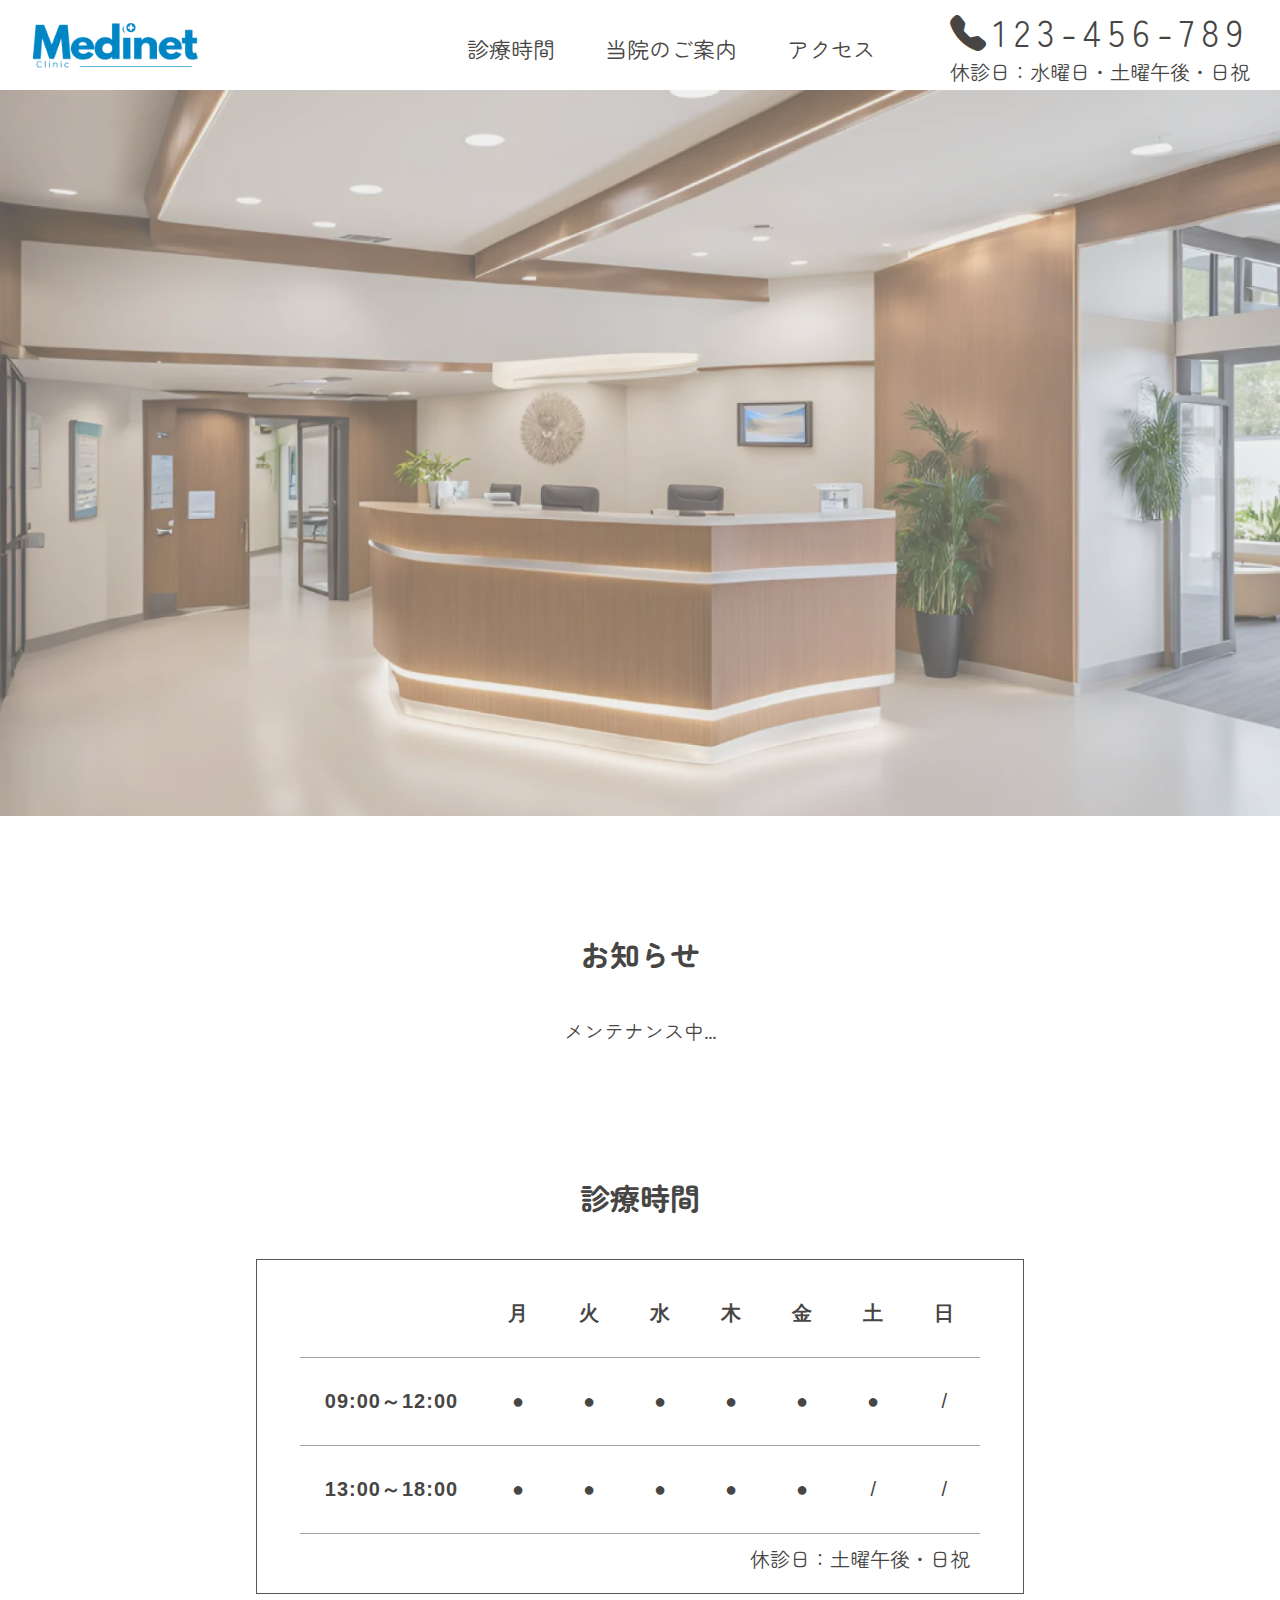
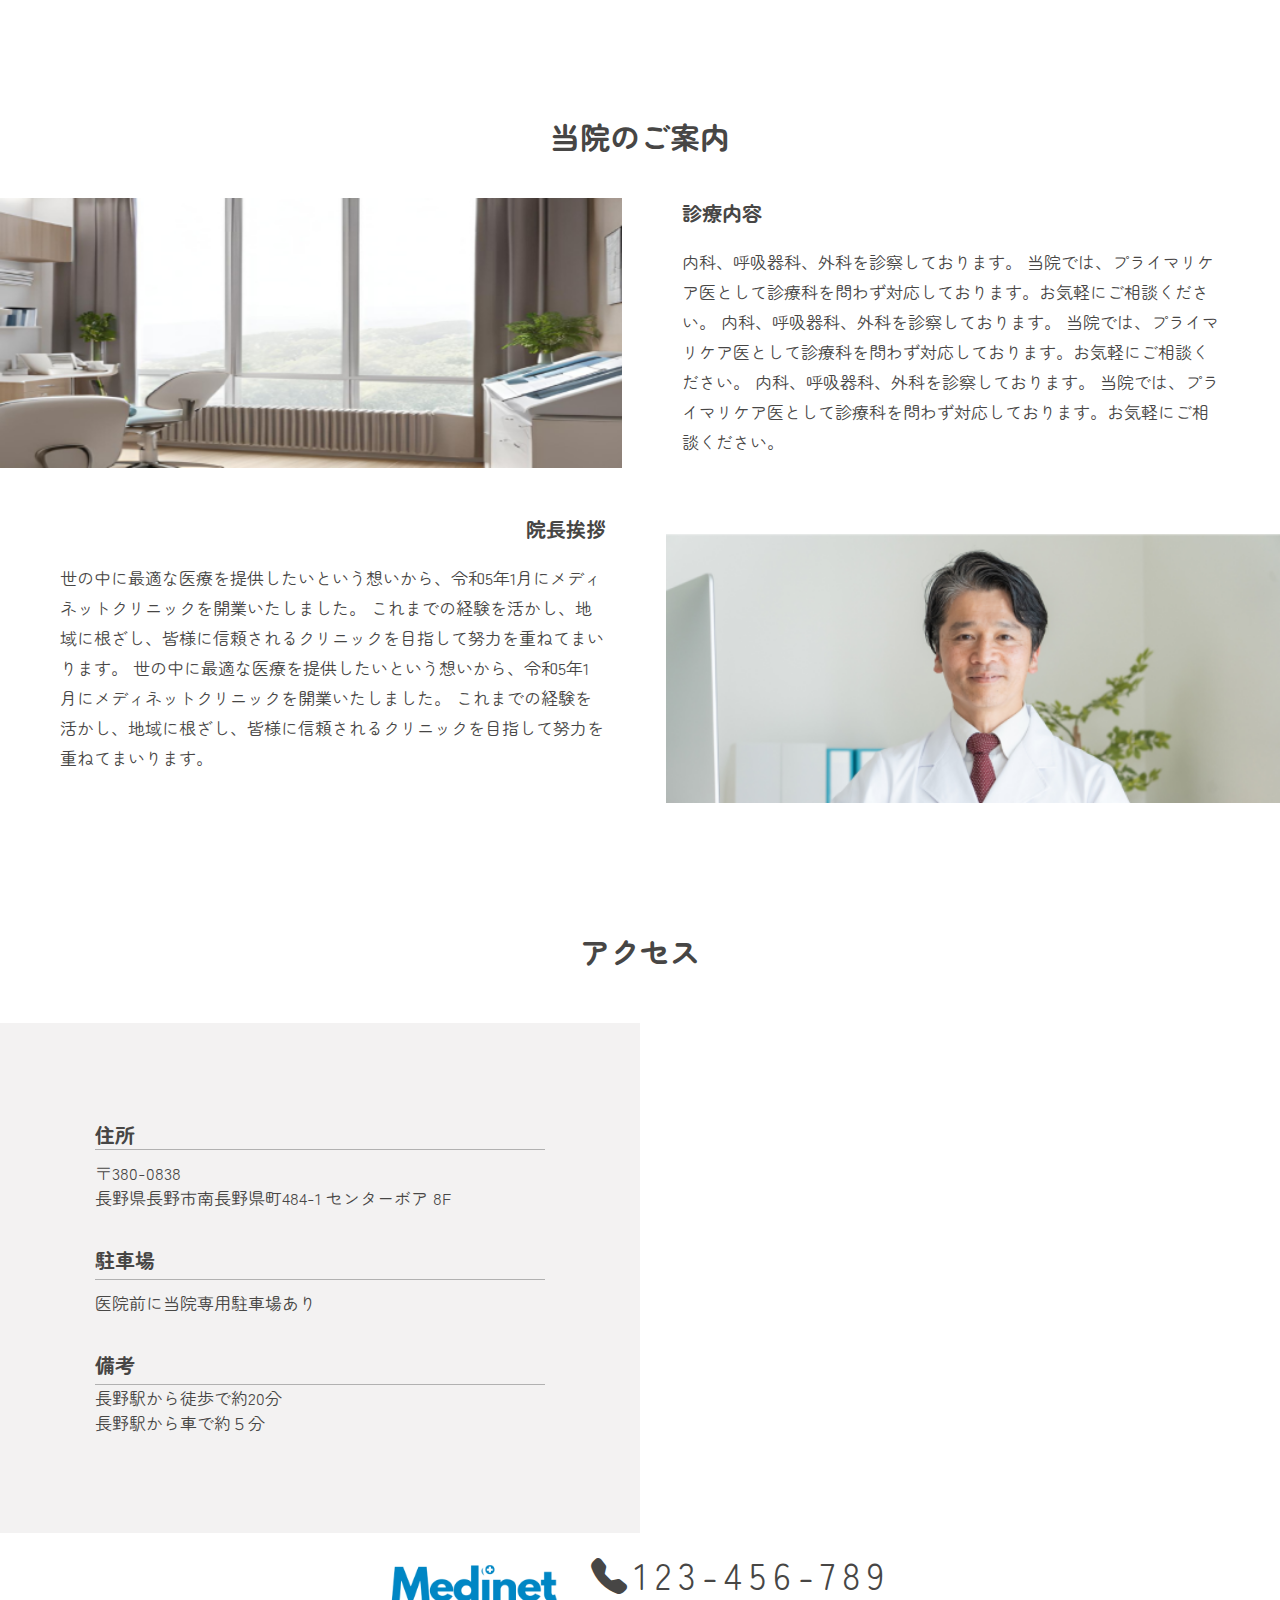
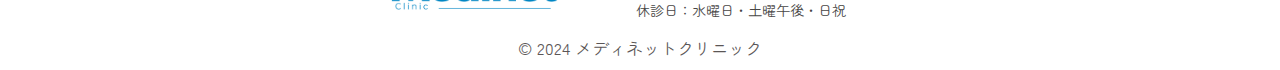
<file: index.html>
<!DOCTYPE html>
<html lang="ja">
  <head>
    <meta charset="UTF-8" />
    <meta http-equiv="X-UA-Compatible" content="IE=edge" />
    <meta name="viewport" content="width=device-width, initial-scale=1.0" />
		<link rel="stylesheet" href="https://cdn.jsdelivr.net/npm/bootstrap-icons@1.8.0/font/bootstrap-icons.css">
		<link rel="preconnect" href="https://fonts.googleapis.com">
		<link rel="preconnect" href="https://fonts.gstatic.com" crossorigin>
		<link href="https://fonts.googleapis.com/css2?family=Zen+Maru+Gothic:wght@300;400;500;700;900&display=swap" rel="stylesheet">
    <link rel="stylesheet" href="css/style.css" />
    <link rel="stylesheet" href="css/news.css" />
		<title>TOP</title>
  </head>
  <body>
		<header>
			
			<h1>
				<a href="index.html">
					<img src="img/logo.webp" alt="Medinet Clinic" class="hospital-logo" />
				</a>
			</h1>
			
			<nav class="nav">
				<div class="menu">
					<ul class="nav-list">
						<li class="nav-item"><a href="#time">診療時間</a></li>
						<li class="nav-item"><a href="#infomation">当院のご案内</a></li>
						<li class="nav-item"><a href="#access">アクセス</a></li>
					</ul>
					<div class="header-position">
						<div class="phone"><i class="bi bi-telephone-fill"></i>123-456-789</div>			
						<div>休診日：水曜日・土曜午後・日祝</div>
					</div>
				</div>
			</nav>
			<div class="hamburger" id="js-hamburger" type="button" onclick="toggleNav()">
				<span class="hamburger-border"></span>
				<span class="hamburger-border"></span>
				<span class="hamburger-border"></span>
			</div>
			<div class="black-bg" id="js-black-bg"></div>
		</header>
		
		
		<div class="header-top"></div>	
		<div class="logo-top">
			<img src="img/hospital.webp" alt="病院画像" class="top-photo" />
		</div>
		
		
		
		<main>
			<section>
				<div class="container">
					<div class="title" id="time">
						<h2>お知らせ</h2>
            <div class="container">
							<div id="result"></div>
            </div>
          </div>
				</div>
      </section>
			
			<section>
				<div class="container">
					<div class="title">
						<h2>診療時間</h2>
					</div>
					
					<div class="title-padding">
						<table>
							<tr>
								<th scope="col"></th>
								<th scope="col">月</th>
								<th scope="col">火</th>
								<th scope="col">水</th>
								<th scope="col">木</th>
								<th scope="col">金</th>
								<th scope="col">土</th>
								<th scope="col">日</th>
							</tr>
							<tr>
								<th scope="row">09:00～12:00</th>
								<td>●</td>
								<td>●</td>
								<td>●</td>
								<td>●</td>
								<td>●</td>
								<td>●</td>
								<td>/</td>
							</tr>
							<tr>
								<th scope="row">13:00～18:00</th>
								<td>●</td>
								<td>●</td>
								<td>●</td>
								<td>●</td>
								<td>●</td>
								<td>/</td>
								<td>/</td>
							</tr>
						</table>				
						<div class="date">
							休診日：土曜午後・日祝
						</div>
					</div>
				</div>
      </section>
			
      <section>
				<div class="container">
					<div class="title" id="infomation">
						<h2>当院のご案内</h2>
          </div>
          <div class="hospital-area">
						<div class="change-img">
							<img src="img/chear.webp" alt="chare" class="char-img" />
						</div>
						<div class="message-top">
							<h3 class="message-title">
								診療内容
							</h3>
							<p class="message-content">
								内科、呼吸器科、外科を診察しております。
								当院では、プライマリケア医として診療科を問わず対応しております。お気軽にご相談ください​。
								内科、呼吸器科、外科を診察しております。
								当院では、プライマリケア医として診療科を問わず対応しております。お気軽にご相談ください​。
								内科、呼吸器科、外科を診察しております。
								当院では、プライマリケア医として診療科を問わず対応しております。お気軽にご相談ください​。
							</p>
						</div>
					</div>
					
					<div class="doctor-area">
						<div class="change-img">
							<img src="img/doctor.webp" alt="doctor" class="doctor-img" />
						</div>
						<div class="message-bottom">
							<h3 class="message-right">院長挨拶</h3>
							<p class="message-content">
								世の中に最適な医療を提供したいという想いから、令和5年1月にメディネットクリニックを開業いたしました。
								これまでの経験を活かし、地域に根ざし、皆様に信頼されるクリニックを目指して努力を重ねてまいります。
								世の中に最適な医療を提供したいという想いから、令和5年1月にメディネットクリニックを開業いたしました。
								これまでの経験を活かし、地域に根ざし、皆様に信頼されるクリニックを目指して努力を重ねてまいります。						
							</p>
						</div>
					</div>
				</div>					
			</div>
		</section>
		
		<section>
			<div class="container">
				<div class="title" id="access">
					<h2>アクセス</h2>
				</div>
			</div>
		</section>
		
		<section class="detail">
			<div class="container">
				<div class="container-detail">
					<div class="access">
						<iframe src="https://www.google.com/maps/embed?pb=!1m18!1m12!1m3!1d6402.0309057045615!2d138.18019776835555!3d36.65007886780138!2m3!1f0!2f0!3f0!3m2!1i1024!2i768!4f13.1!3m3!1m2!1s0x601d86e663ec7b6f%3A0x664cb60cddcb82c3!2z77yI5qCq77yJ44Oh44OH44Kj44ON44OD44OIIOmVt-mHjuaUr-ekvg!5e0!3m2!1sja!2sjp!4v1727751706105!5m2!1sja!2sjp" 
						width="100%" height="100%" style="border:0;" allowfullscreen="" loading="lazy" referrerpolicy="no-referrer-when-downgrade"></iframe>
					</div>
					<div class="business-hour">
						<div class="business-hour-inner">
							<h3 class="sub-padding">住所</h3>
							<p class="p-margin">〒380-0838<br>
								長野県長野市南長野県町484-1 センターボア 8F</p>
								<h3 class="sub-padding">駐車場</h3>
								<p class="p-margin">医院前に当院専用駐車場あり</p>
								<h3 class="sub-padding">備考</h3>
								<p class="p-margin">長野駅から徒歩で約20分<br>
									長野駅から車で約５分</p>
								</div>
							</div>
						</div>
					</div>
				</section>
			</main>
			
			<footer>
				<div class="grid">
					<a href="index.html">
						<img src="img/logo.webp" alt="病院ロゴ" class="hospital-logo" />
					</a>
					
					<div class="footer-position">
						<div class="phone"><i class="bi bi-telephone-fill"></i>123-456-789</div>			
						<div class="footer-day">休診日：水曜日・土曜午後・日祝</div>
					</div>
				</div>
				<p class="copyright">© 2024 メディネットクリニック</p>
			</footer>
			
			<script src="js/common.js"></script>
		</body>
		<script>
			displayData();
		</script>
</html>
</file>
<file: css/style.css>
@charset "utf-8";

* {
  margin: 0px;
  color: #474645;
  font-optical-sizing: auto;
}

body {
	font-family: "Zen Maru Gothic", serif;
  font-weight: 400;
  font-style: normal; 
}

.detail {
  color: #5B5656;
  display: flex;
  justify-content: space-between;
}

.access {
height: 200px;
}

.doctor-area{
	flex-direction: row-reverse;
	margin-top: 50px;
}


.logo-top {
  width: 100%;
  position: relative;
  background-color: #D9D9D9;
  display: inline-block;
  height: auto;
  position: relative;
}

.logo-top h1 {
  display: none;
  position: absolute;
  top: 63%;
  left: 50%;
  -ms-transform: translate(-50%, -50%);
  -webkit-transform: translate(-50%, -50%);
  transform: translate(-50%, -50%);
  color: #fff;
  font-size: 100%;
  width: 100%;
  padding-left: 20%;
}

.top-photo {
  max-width: 100%;
  height: auto;
  object-fit: cover;
  margin: 0;
  padding: 0;
  opacity: 0.6;
  display: block;
}

.title h2 {
  text-align: center;
}

.hospital-photo {
  text-align: center;
}

.news-top {
  display: none;
}

.message-title,
.message-right {
font-size: 100%;
padding: 10px;
text-align: center;
font-weight: bold;
}

html {
  font-size: 20px;
}

.header-top {
	padding-top: 75px;
}

h2 {
	font-size: 120%;
	padding: 50px 0 10px 0;
}
h3 {
	font-size: 100%;
}

p {
	font-size: 80%;
	text-align: left;
}

.container {
  width: 100%;
  max-width: 300px;
  margin-right: auto;
  margin-left: auto;
  padding-bottom: 10px;
}

ul {
  padding: 0;
  list-style: none;
}


a {
  color: #474645;
  text-decoration: none;
  font-size: 120%;
}

a:hover {
  color: #5B5656;
}

.sub-padding{
	padding: 10px 0 3px 0;
	font-weight: bold;
	border-bottom: solid 0.1px #b1b1b1;
}

h3.sub-padding:first-child{
	padding: 0;
}

header {
  display: flex;
  align-items: center;
  justify-content: space-between;
  background-color: white;
  position: fixed;
  top: 0;
  left: 0;
  width: 100%;
  height: 75px;
  z-index: 100;
}

.header-top {
  padding-top: 80px;
}

.hospital-logo {
  height: 40px;   
	padding: 15px 0 0 10px;
}

.nav {
  position: fixed;
  right: -320px;
  top: 0;
  width: 300px;
  height: 100vh;
  padding-top: 60px;
  background-color: #fff;
  transition: all 0.6s;
  z-index: 200;
  overflow-y: auto;
}

.hamburger {
  position: absolute;
  right: 15px;
  top: 15px;
  width: 50px;
  height: 40px;
  cursor: pointer;
  z-index: 300;
}

.nav-item {
  text-align: center;
}
.nav-item a {
  display: block;
  padding: 12px 5px;
  border-bottom: 1px solid #eee;
  text-decoration: none;
  color: #333;
	font-size: 85%;
}

.hamburger-border {
  position: absolute;
  left: 8px;
  width: 24px;
  height: 2px;
  background-color: #333;
  transition: all 0.6s;
}
.hamburger-border:nth-child(1) {
  top: 14px;
}
.hamburger-border:nth-child(2) {
  top: 20px;
}
.hamburger-border:nth-child(3) {
  top: 26px;
}
.black-bg {
  position: fixed;
  left: 0;
  top: 0;
  width: 100vw;
  height: 100vh;
  z-index: 100;
  background-color: #333;
  opacity: 0;
  visibility: hidden;
  transition: all 0.6s;
  cursor: pointer;
}

.nav-open .nav {
  right: 0;
}
.nav-open .black-bg {
  opacity: 0.8;
  visibility: visible;
}
.nav-open .hamburger-border:nth-child(1) {
  transform: rotate(45deg);
  top: 20px;
}
.nav-open .hamburger-border:nth-child(2) {
  width: 0;
  left: 50%;
}
.nav-open .hamburger-border:nth-child(3) {
  transform: rotate(-45deg);
  top: 20px;
}

.grid {
	text-align: center;
}

hr {
	width: 100%;
}

p.copyright {
  color: #5B5656;
}

.copyright {
  text-align: center;
  padding: 20px;
  margin: 0;
}

.title-padding {
	padding: 10px;
	justify-content: center;
}

th,
td {
  border-top: 1px solid rgb(160, 160, 160);
  border-bottom: 1px solid rgb(160, 160, 160);
  padding: 10px 0;
  background-color: transparent; 
  font-size: 65%;
}

th[scope="col"] {
  border-top: none;
  background-color: #ffffff;
  color: #474645;
}

th[scope="row"] {
  background-color: #ffffff;
  width: 34%;
}

td {
  text-align: center;
}

tr:nth-of-type(even) {
  background-color: transparent;
}

table {
  width: auto;
  border-collapse: collapse;
  border: none;
  font-family: sans-serif;
  width: 100%;
}

.date {
  caption-side: bottom;
  padding: 10px;
  text-align: right;
  font-size: 65%;
}

img.doctor-img {
	max-width: 100%;
	width: 100%;
	height: auto;
	padding-top: 20px;
}

img.char-img {
	max-width: 100%;
	width: 100%;
	height: auto;
}

.phone {
	font-size: 150%;
	letter-spacing: 7px;
}

.footer-day {
	font-size: 70%;
}

.business-hour {
	background-color: #f3f2f2;
	padding: 20px;
  }


.header-position {
	display: none;
}

.title-padding {
	padding: 10px;
	border: 1px solid #5B5656;
}

[id] {
	scroll-margin-top: 80px; /* ヘッダーの高さに合わせて調整 */
}


@media screen and (min-width: 700px) and (max-width: 1200px) {
  .container {
    max-width: 680px;
  }

  h1 {
    font-size: 110%;
  }
  h2 {
    font-size: 120%;
  }
  h3 {
    font-size: 85%;
    font-weight: normal;
  }
  h4 {
    font-size: 80%;
    font-weight: bold;
    padding-top: 20px;
  }
  p {
    font-size: 75%;
    padding-top: 5px;
  }

	th,
	td {
		font-size: 90%;
	}

	.date {
		font-size: 90%;
	}

	hr {
		width: 300px;
	}

	.access {
		height: 320px;
		}

	.business-hour{
		padding: 40px;
	}

	.hospital-area{
		margin-bottom: 60px;
	}

	.sub-padding{
		font-size: 100%;
	}
}

@media screen and (min-width: 1200px) {
  header {
    height: 90px;
  }

  .header-top {
    padding-top: 90px;
  }

  h2 {
    font-size: 150%;
		padding: 60px 0 40px 0;
  }
  h3 {
    font-size: 100%;
  }

  p {
    font-size: 85%;
  }

  .hospital-logo {
    height: 60px;
		padding: 15px 0 0 20px;
  }

  .nav {
    position: static;
    width: auto;
    height: auto;
    padding-top: 0;
    background-color: transparent;
    transition: none;
    z-index: auto;
    overflow: visible;
    display: flex;
  }

  .nav-list {
    display: flex;
    list-style: none;
    padding: 0 20px 0 0;
    margin: 0;
  }

  .nav-list li {
    margin: 0 10px;
    padding-top: 17px;
  }

  .nav-list a {
    text-decoration: none;
    color: #474645;
  }

  .nav-item {
    padding: 0;
  }

  .nav-item a {
    border-bottom: none;
    text-decoration: none;
    padding: 10px 15px;
		font-size: 110%;
  }

  .nav-item a:hover {
    color: #c5c1c1;
  }

  .hamburger {
    display: none;
  }

  .hamburger-border {
    display: none;
  }

  .menu {
    display: flex;
  }

  .header-position {
		display: block;
    margin: 0;
    padding: 0 30px;
  }

	.footer-position {
    padding: 0 30px;
  }

	.phone {
		font-size: 180%;
	}

  .grid {
    display: flex;
		justify-content: center;
		align-items: center; 
  }

  hr {
		width: 380px;
  }

  .copyright {
    text-align: center;
    padding: 10px;
  }

  .container {
    max-width: 1600px;
  }

  .black-bg {
    display: none;
  }
	
  .title-padding {
    padding: 10px;
		margin: 0 20%; 
		display: grid;
		border: 1px solid #5B5656;
  }

  th,
  td {
    padding: 30px 25px;
    font-size: 125%;
  }

  th[scope="row"] {
    width: 100%;
  }

  table {
    width: 100%;
    font-size: 0.8rem;
    letter-spacing: 1px;
  }

  .date {
    font-size: 100%;
  }

	.access {
		flex-basis:50%;
		height: 510px;
		}

	.p-margin {
		margin: 10px 0 30px 0;
	}

	.p-margin:last-child{
		margin: 0;
	}
	
	.sub-padding{
		padding: 5px 0 5px 0;
	}
	
	.business-hour{
		flex-basis:50%;
		padding: 0;
		display: flex;
		justify-content: center;
		align-items: center;
	}
	
	.business-hour-inner{
		max-width: 450px;
		width: 100%;
		
	}
	
  .logo-top {
    margin: 0;
    padding: 0;
  }

  .logo-top h1 {
    top: 55%;
    left: 50%;
    font-size: 320%;
    padding-left: 50%;
  }

  .top-photo {
    width: 100%;
  }

	img.char-img{
		width: 3800px;
		height: auto;
	}

	img.doctor-img{
		width: 3800px;
		height: auto;
	}

  .hospital-area,
	.doctor-area {
    display: flex;
  }


	.doctor-area{
		flex-direction: row-reverse;
		margin-top: 40px;
	}

	.message-top {
		padding: 0 60px 0 60px;
	}

  .message-bottom {
    padding: 0 60px 0 60px;
    text-align: left !important;
  }

	.message-right {
		text-align: right;
		padding: 0 0 20px 0;
	}

  .title {
    text-align: center;
		padding-top: 50px;
  }

	h4.border{
		padding-top: 70px;
	}

	.message-title {
		text-align: left;
	}	

	.message-title,
	.message-right {
		padding: 0 0 20px 0;
	}

	.message-content {
		line-height: 30px;
	}

	.container-detail {
		display: flex;
		flex-direction: row-reverse;
	}
}
</file>
<file: css/news.css>
a {
  color: #474645;
}

.page-item {
  padding-top: 15px;
}

.button-img .button-icon {
  max-width: none;
  height: 17px;
	padding: 0 10px;
}

.news-date {
  padding-right: 10px;
	font-size: 60%;
}

.center-item {
	font-size: 80%;
  margin-right: auto;
	font-weight: bold;
	display: flex;
}

.button-icon {
  transition: transform 0.3s ease; /* スムーズな回転アニメーション */
}

.button-icon.rotated {
  transform: rotate(180deg);
}


.tag-font {
	padding-left: 10px;
	color: red;
}

.button-flex {
	display: flex;
	border-bottom: solid 1px #cacaca;
	margin-bottom: 10px;
}

.accordion-content {
	display: none;
}

.accordion-content p:last-child{
		padding-bottom: 60px;
}
	
@media screen and (min-width: 700px) and (max-width: 1200px) {
	.blogs-container {
		display: block;
	}
	
	.center-item {
		margin-right: auto;
		font-size: 100%;
	}

	.button-img .button-icon {
		height: 20px;
	}

	.button-flex {
		margin-bottom: 30px;
	}
}

@media screen and (min-width: 1200px) {
  .page-item {
    padding-top: 40px;
  }

  .button-img .button-icon {
    display: none;
  }

	.center-item {
		font-size: 100%;
	}

  .news-date {
    padding-right: 20px;
		font-size: 70%;
		text-align: left;
  }

	.blogs-container {
		display: flex;  /* 子要素を横並びにする */
		gap: 50px;  /* アイテム間のスペース */
		justify-content: space-between;  /* 均等に配置 */
		margin: 0 20px;
	}
	
	.blog-item {
		flex: 1 1 calc(30% - 20px);  /* 3つの記事を均等に表示 */
	}

  .accordion-content {
    display: block;
  }

	.accordion-summary {
		pointer-events: none;
	}

	.accordion-content p:last-child{
		padding-bottom: 0;
}

}
</file>
